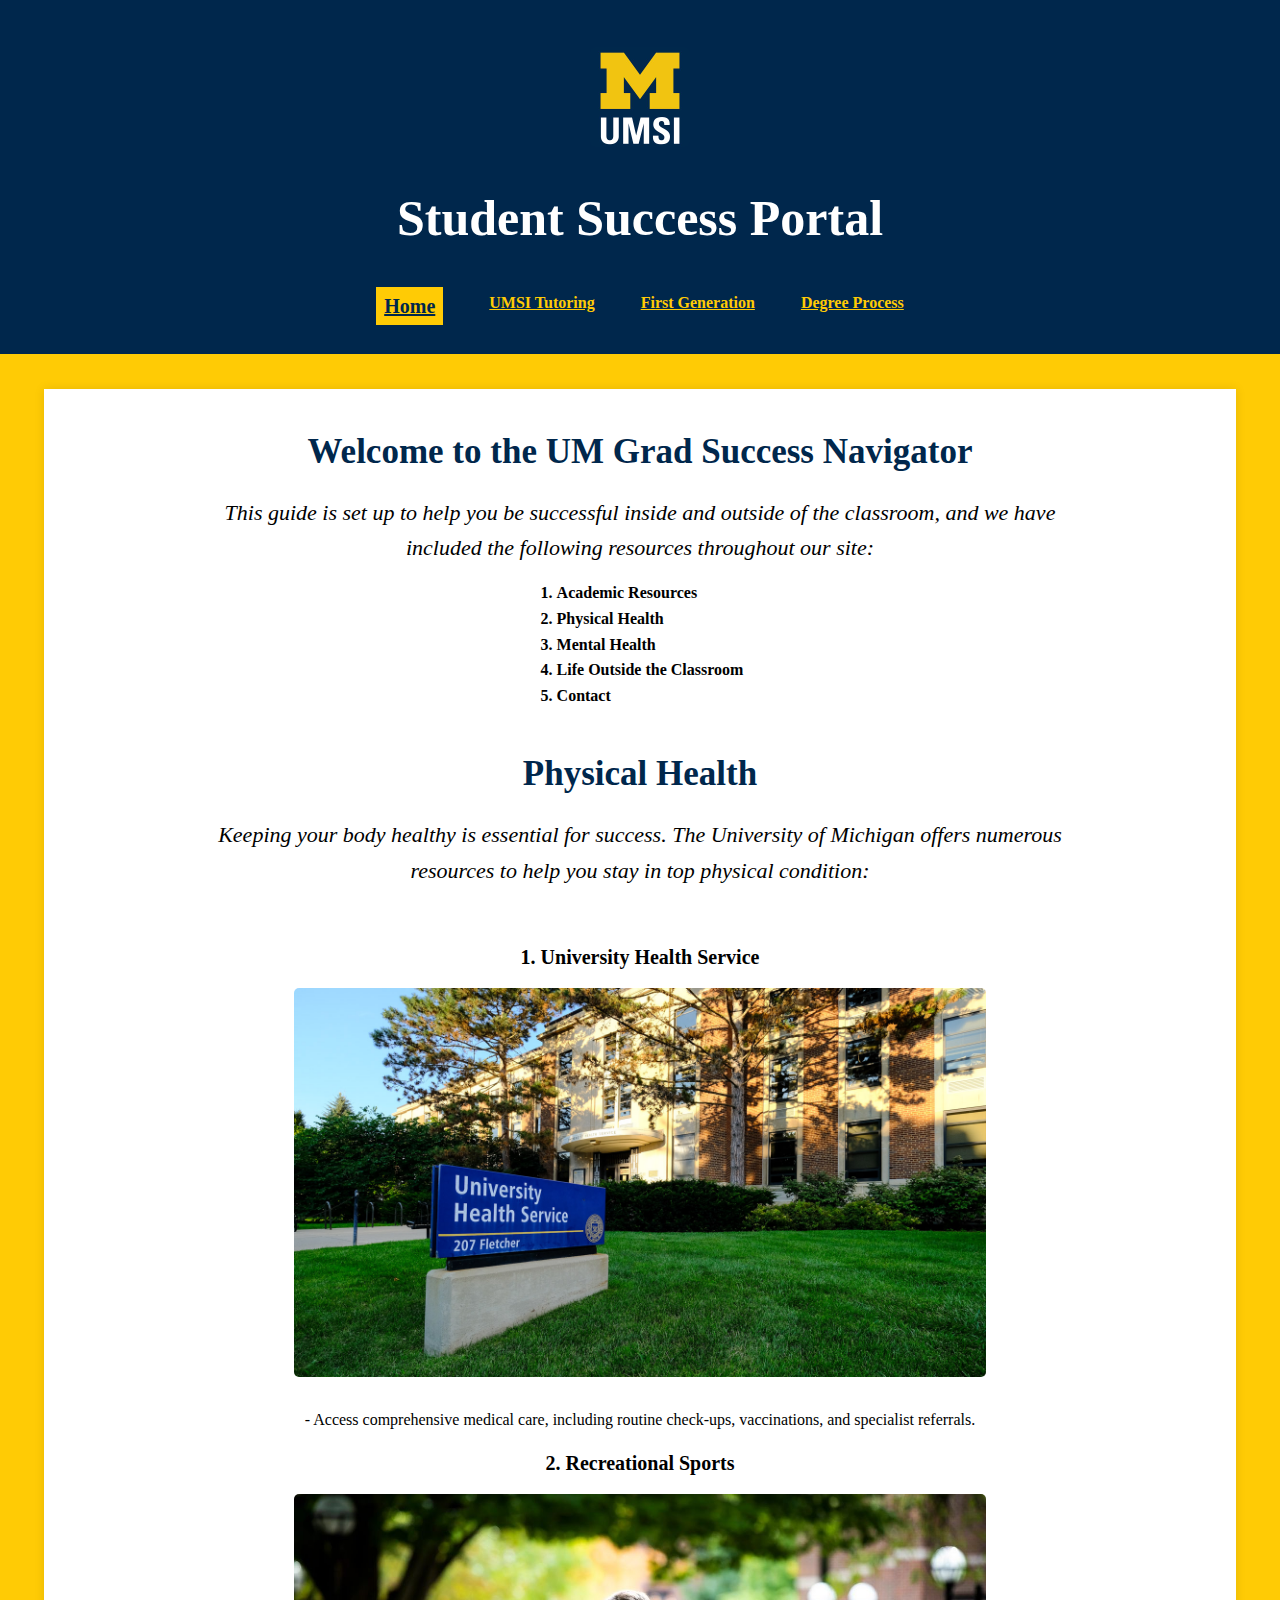
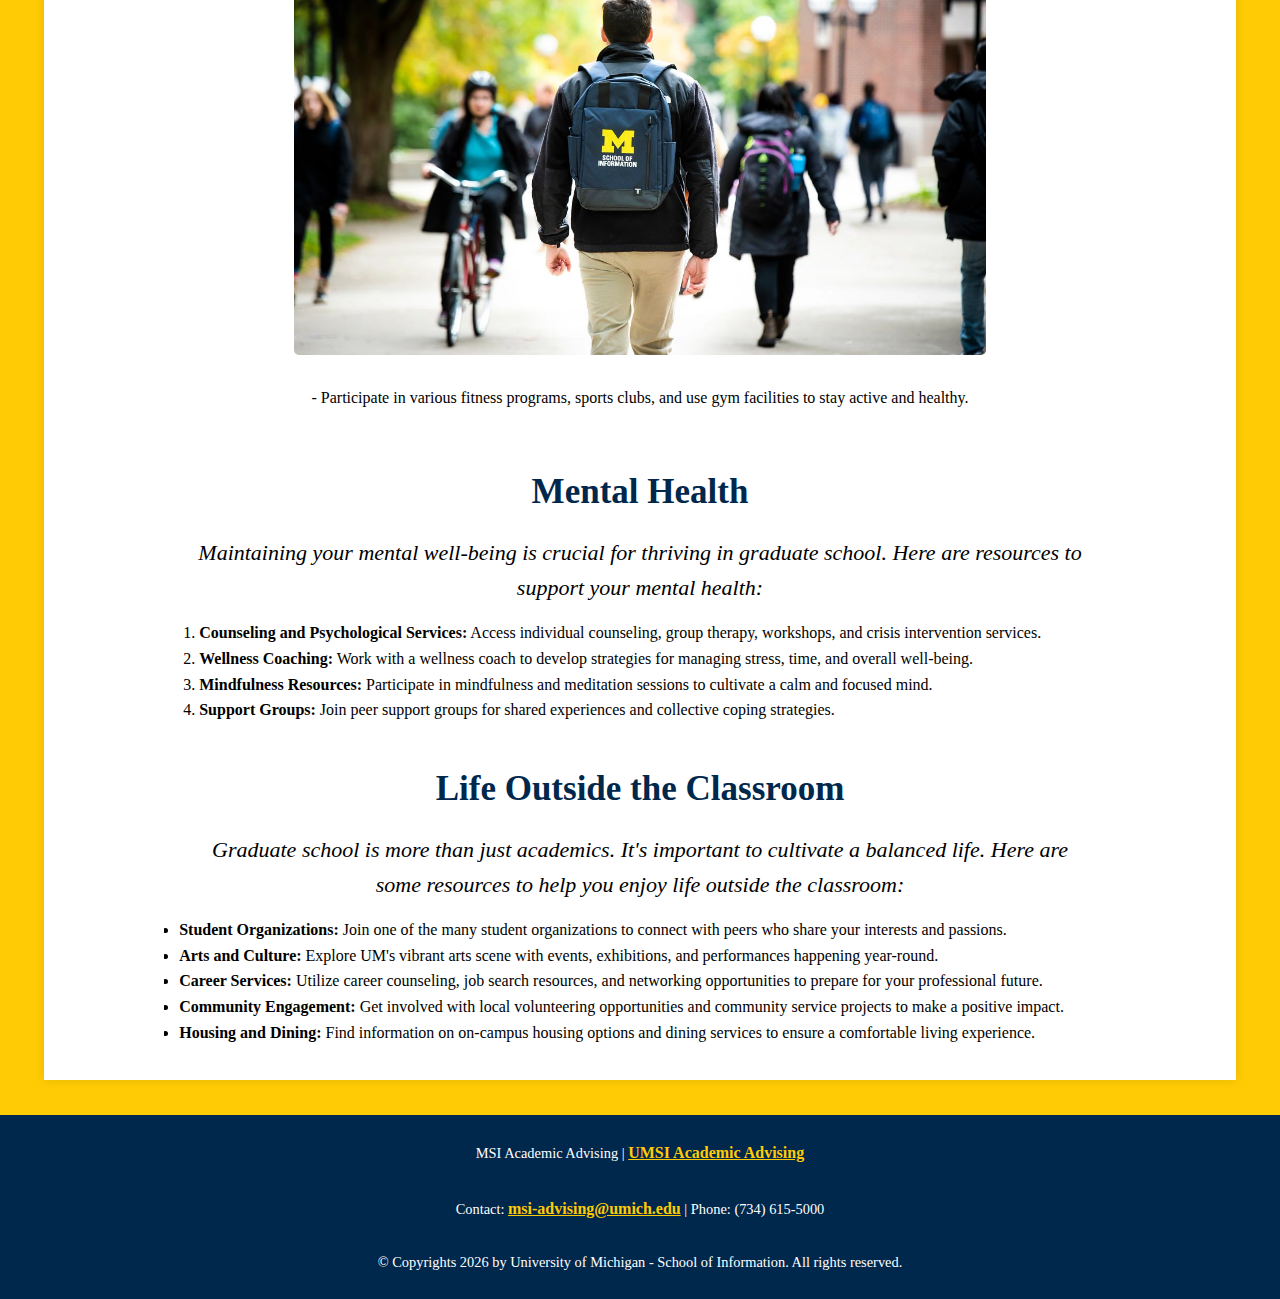
<file: index.html>
<!DOCTYPE html>
<html lang="en">
<head>
    <meta charset="UTF-8">
    <meta name="viewport" content="width=device-width, initial-scale=1.0">

    <link rel="stylesheet" type="text/css" href="css/html5reset.css">
    <link rel="stylesheet" type="text/css" href="css/style.css">

    <title>Student Success Portal</title>

</head>
<body>      
    <header>
        <div class="skip"><a href="#main">Skip to Main Content</a></div>
        <div class="umsi-image" id="umsi">
            <img src="images/UMSI_signature_vertical_informal_solidblue.jpg" alt="UMSI Logo">
          </div>
        <h1>Student Success Portal</h1>
        <nav>
            <ul>
                <li><a href="index.html" class="active">Home</a></li>
                <li><a href="tutor.html">UMSI Tutoring</a></li>
                <li><a href="first_gen.html">First Generation</a></li>
                <li><a href="degree.html">Degree Process</a></li>
            </ul>
        </nav>
    </header>

    <main class="container" id = "main">
        <section class="home-welcome" id = "welcome" tabindex="0">
            <h2>Welcome to the UM Grad Success Navigator</h2>
            <p>This guide is set up to help you be successful inside and outside of the classroom, and we have included the following resources throughout our site:</p>
            <ol class="home-list">
                <li>Academic Resources</li>
                <li>Physical Health</li>
                <li>Mental Health</li>
                <li>Life Outside the Classroom</li>
                <li>Contact</li>
            </ol>
        </section>

        <section class="physical-health" id = "physical" tabindex="0">
            <h2>Physical Health</h2>
            <p>Keeping your body healthy is essential for success. The University of Michigan offers numerous resources to help you stay in top physical condition:</p>
        </section>

   
        <section class="physical-section" id = "sections" tabindex="0">
            <div>
                <article class="UHS-article" id = "UHS">
                    <h3>1. University Health Service</h3>
                    <figure>
                        <img src="images/UHS.jpg" alt="University Health Services building">
                    </figure>
                    <p>- Access comprehensive medical care, including routine check-ups, vaccinations, and specialist referrals.</p>
                </article>
                <article class="recreational-article" id ="recreational">
                    <h3>2. Recreational Sports</h3>
                    <figure>
                        <img src="images/UMSI_CampusFall_UMSIBackpack_02.jpg" alt="A student wears a UMSI backpack in fall on the drag.">
                    </figure>
                    <p>- Participate in various fitness programs, sports clubs, and use gym facilities to stay active and healthy.</p>
                </article>
            </div>
            
        </section>
        
        <section class="mental-health" id = "mental" tabindex="0">
            <h2>Mental Health</h2>
            <p>Maintaining your mental well-being is crucial for thriving in graduate school. Here are resources to support your mental health:</p>
            <ol>
                <li><strong>Counseling and Psychological Services:</strong> Access individual counseling, group therapy, workshops, and crisis intervention services.</li>
                <li><strong>Wellness Coaching:</strong> Work with a wellness coach to develop strategies for managing stress, time, and overall well-being.</li>
                <li><strong>Mindfulness Resources:</strong> Participate in mindfulness and meditation sessions to cultivate a calm and focused mind.</li>
                <li><strong>Support Groups:</strong> Join peer support groups for shared experiences and collective coping strategies.</li>
            </ol>
        </section>
        
        <section class="outside-class" id="life-outside-classroom" tabindex="0">
            <h2>Life Outside the Classroom</h2>
            <p>Graduate school is more than just academics. It's important to cultivate a balanced life. Here are some resources to help you enjoy life outside the classroom:</p>
            <ul>
                <li><strong>Student Organizations:</strong> Join one of the many student organizations to connect with peers who share your interests and passions.</li>
                <li><strong>Arts and Culture:</strong> Explore UM's vibrant arts scene with events, exhibitions, and performances happening year-round.</li>
                <li><strong>Career Services:</strong> Utilize career counseling, job search resources, and networking opportunities to prepare for your professional future.</li>
                <li><strong>Community Engagement:</strong> Get involved with local volunteering opportunities and community service projects to make a positive impact.</li>
                <li><strong>Housing and Dining:</strong> Find information on on-campus housing options and dining services to ensure a comfortable living experience.</li>
            </ul>
        </section>
         <!-- Content taken & modified from UMGPT with the prompt, "write me a webpage of intro content to help University of Michigan Master's students navigate different resources for being successful in grad school - this will include academic resources, physical health resources, mental health resources, support for life outside the classroom"
        UMGPT. (2024). UMGPT (August 29th version) [Large language model]. -->
    </main>

    <footer>
        <p>MSI Academic Advising | <a href="https://sites.google.com/umich.edu/msiacademicadvising/student-support-resources">UMSI Academic Advising</a> </p>
        <p>Contact: <a href="mailto:msi-advising@umich.edu">msi-advising@umich.edu</a> | Phone: (734) 615-5000</p>
        <p>© Copyrights <span id="year"></span> by University of Michigan - School of Information. All rights reserved.</p>
    </footer>
    <script>
            document.getElementById("year").innerHTML = new Date().getFullYear();
    </script>

</body>
</html>


        <!-- Content taken & modified from the official UMSI Tutoring & Academic Support site -->
</file>
<file: css/style.css>
/* Daniel Jang */

body {
    font-family: 'ABeeZee';
    line-height: 1.6;
    background: #ffcb05;
    color: #000000;
    font-size: 1rem;
}

a:hover, a:focus {
    text-decoration: underline;
    border: 2px solid #ffffff;
}

/* Skip to Main Content Link */
.skip a {
    position: absolute;
    top: -50px;
    background: #ffcb05; /* Ensure visibility */
    color: #00274C;
    padding: 8px;
}

.skip a:focus {
    top: 30px;
    right: 30px;

}

/* Header & Navigation */
header, nav {
    display: grid;                      
    grid-template-columns: 1fr;
    background: #00274C;
    color: #ffffff;
    text-align: center;
    padding: 1rem;
}

header {
    gap: 16px;
    justify-items: center;
}

header a, footer a {
    color: #ffcb05;
    font-weight: bold;
}


/* Image Styles */
img {
    display: block;
    margin: 15px auto;
    border-radius: 5px;
    width: 100%; 
    height: auto;
}
.umsi-image img {
    width: 100px;
}

/* Grid Layout */
.container {
    display: grid;
    grid-template-columns: 1fr 1fr 1fr;
    grid-template-rows: auto; 
    gap: 8px;
}

section {
    justify-self: center; 
    overflow: hidden;
    padding: 15px; 
}

.skip, .umsi-image, h1 {
    grid-column: 1 / -1;
    text-align: center;
}

.skip { 
    grid-row: 1 / 2; 
}

.umsi-image { 
    grid-row: 2 / 3; 
}

h1 { 
    grid-row: 3 / 4; 
}

nav {
    grid-row: 4 / 5;
    display: flex;
    align-self: center;
}

nav ul {
    display: flex;
    gap: 16px;
}

nav ul li a.active {  
    font-size: 1.25rem;
    padding: 8px;
    background: #ffcb05;
    color: #00274C;
}

/* Main Content */
main {
    font-size: 1rem;
    max-width: 100%;
    margin: 20px auto;
    padding: 20px;
    background: #ffffff;
    box-shadow: 0 0 10px rgba(0, 0, 0, 0.1);
}

h1 {
    color: #fff;
    font-size: 2.1rem;
}

h2 {
    color: #00274C;
    font-size: 1.8rem;
    text-align: center;
}

h3 {
    font-size: 1.25rem;
}

ol {
    padding-left: 20px;
}

strong {
    font-size: 1rem;
}

a {
    font-size: 1rem;
    font-weight: bold;
    color: #1a20c7;
}

p {
    padding-top: 15px;
    padding-bottom: 15px;
    padding-left: 10px;
    padding-right: 10px;
}

/* Footer */
footer {
    text-align: center;
    padding: 10px;
    background: #00274C;
    color: #ffffff;
    font-size: 0.9rem;
    margin-top: 20px;
}


/* index.html content styling */
.home-welcome {
    grid-column: 1 / -1;
    grid-row: 1 / 2;
    
}
.home-list {
    font-weight: bold;
}
.physical-health {
    grid-column: 1 / -1;
    grid-row: 2 / 3;
}

.physical-section {
    grid-column: 1 / -1;
    grid-row: 3 / 4;
    
}

.physical-section p {
    font-style: italic;
}
.mental-health {
    grid-column: 1 / -1;
    grid-row: 4 / 5;
}
.outside-class {
    grid-column: 1 / -1;
    grid-row: 5 / 6;
}

/* first_gen.html content styling */
.graduation-celebration, .stats-chart p, .first-question {
    text-align: center;
}


/*tutor.html with some degree.html content styling */
.container-tutor, .container-degree {
    display: grid;
    grid-template-columns: 1fr 1fr;
    grid-template-rows: auto; 
    gap: 8px;
}

.container-tutor ul {
    padding-left: 30px;
}

.about-academic {
    grid-column: 1 / -1;
    grid-row: 1 / 2;
}

.students-image {
    grid-column: 1 / 2;
    grid-row: 2 / 3;
}

.law-image {
    grid-column: 2 / 3;
    grid-row: 2 / 3;
}

.main-purpose{
    grid-column: 1 / -1;
    grid-row: 3 / 4;
}

.programming-list {
    grid-column: 1 / 2;
    grid-row: 4 / 5;
}

.math-list {
    grid-column: 2 / 3;
    grid-row: 4 / 5;
}

.peer-tutoring {
    grid-column: 1 / -1;
    grid-row: 5 / 6;
}

.pierpont-image {
    grid-column: 1 / 2;
    grid-row: 6 / 7;
}

.collaborate-image {
    grid-column: 2 / 3;
    grid-row: 6 / 7;
}

.book-appointment, .programming-tutor, .math-tutor, .tutor-request{
    grid-column: 1 / -1;
}

.book-appointment{
    grid-row: 7 / 8;
}

.programming-tutor{
    grid-row: 8 / 9;
}

.math-tutor{
    grid-row: 9 / 10;
}

.tutor-request{
    grid-row: 10 / 11;
}

.tutor-request h2{
    padding-bottom: 20px;
}

.contact-info{
    grid-column: 1 / -1;
    text-align: center;
    grid-row: 11 / 12;
}

#message {
    width: 95%; /* Makes it take 95% of its container */
    height: 150px; 
    padding: 10px; 
}


/* degree.html content styling */
.degree-welcome {
    grid-column: 1 / -1;
    grid-row: 1 / 2;
    text-align: center;
}

.container-degree h2 {
    padding-bottom: 20px;
}

.student-image {
    grid-column: 1 / 2;
    grid-row: 2 / 3
}

.union-image {
    grid-column: 2 / 3;
    grid-row: 2 / 3
}

.first-step {
    grid-column: 1 / -1;
    grid-row: 3 / 4;
}

.second-step {
    grid-column: 1 / -1;
    grid-row: 4 / 5;
}

.second-step p {
    font-style: italic;
}

.third-step {
    grid-column: 1 / -1;
    grid-row: 5 / 6;
}

.angell-image {
    grid-column: 1 / 2;
    grid-row: 6 / 7
}

.ross-image {
    grid-column: 2 / 3;
    grid-row: 6 / 7;
}

.monitor-progress {
    grid-column: 1 / -1;
    grid-row: 7 / 8;
}


/* 404 Page Styling */
.error-code h1 {
    font-size: 2.5rem;
}
.error-page {
    text-align: center;
    width: 90%;
    margin-top: 35px;
}

.error-page h1 {
    font-size: 6rem;
    font-weight: bold;
    color: #00274C;
}

.error-page p {
    font-size: 1.5rem;
}

.error-page p:first-of-type::after {
    content: "\2639"; /* sad face */
    margin-left: 10px; /* Add space to the sad face and text */
    display: inline-block;
}

.error-page a {
    margin-top: 20px;
    padding: 10px 20px;
    background: #00274C;
    color: #ffcb05;
    font-size: 1.5rem;
    border-radius: 5px;
}

.error-page a:hover {
    background: #ffcb05;
    color: #00274C;
    border: 2px solid #00274C;
}

/* Desktop/tablet View */
@media(min-width: 725px) {

    /* Implementation for the overall structure of all pages */
    section {
        width: 80%;
    }

    nav ul li {
        margin: 0 15px;
    }

    h1 {
        font-size: 50px;
    }
    
    h2 {
        font-size: 35px;
    }

    .container, .container-first_gen, .container-tutor, .container-degree {
        width: 90%;
        margin-top: 35px;
        margin-bottom: 35px;
    }

    img {
        width: 75%;  
    }

    .home-welcome p, .physical-health p, .mental-health p, .outside-class p, .container-degree p, 
    .monitor-progress p, .first-generation-gateway p, .about-academic p, .main-purpose p, .peer-tutoring p {
        font-size: 22px;
        text-align: center; 
        font-style: italic;
    }


    /* New Implmentations for the Student Success Portal Page */
    .home-welcome ol {
        justify-self: center; 
    }

    .physical-section p {
        font-style: normal;
    }

    .physical-section {
        display: flex;
        gap: 30px; 
    }

    .physical-section article {
        display: flex; 
        flex-direction: column; 
        text-align: center;
    }

    /* New Implmentations for the UMSI Tutoring & Academic Support Page */
    .programming-tutor{
        grid-row: 8 / 9;
        grid-column: 1 / 2;
    }
    
    .math-tutor{
        grid-row: 8 / 9;
        grid-column: 2 / 3;
    }
    
    .tutor-request{
        grid-row: 9 / 10;
    }

    .contact-info{
        grid-row: 10 / 11;
    }
    
    /* New Implmentations for the Michigan First Generation Page */
    .container-first_gen ul, .container-first_gen p {
        justify-self: center; 
    }

    .container-first_gen p {
        text-align: center;
    }

    .container-first_gen {
        display: grid;
        grid-template-columns: 1fr 1fr 1fr;
        grid-template-rows: auto; 
        gap: 8px;
    }

    .stats-chart {
        grid-column: 1 / -1;
        grid-row: 1 / 2;
    }

    .bigM-image {
        grid-column: 1 / 2;
        grid-row: 3 / 4;
    }

    .first-definition {
        grid-column: 1 / -1;
        grid-row: 2 / 3;
    }

    .gameday-image {
        grid-column: 2 / 3;
        grid-row: 3 / 4;
    }
    
    .graduation-celebration {
        grid-column: 1 / -1;
        grid-row: 4 / 5;
    }

    .graduation-image {
        grid-column: 3 / 4;
        grid-row: 3 / 4;
    }

    .first-generation-gateway {
        grid-column: 1 / -1;
        grid-row: 5 / 6;
    }

    .time-information {
        grid-column: 1 / -1;
        grid-row: 6 / 7;
    }
}
</file>
